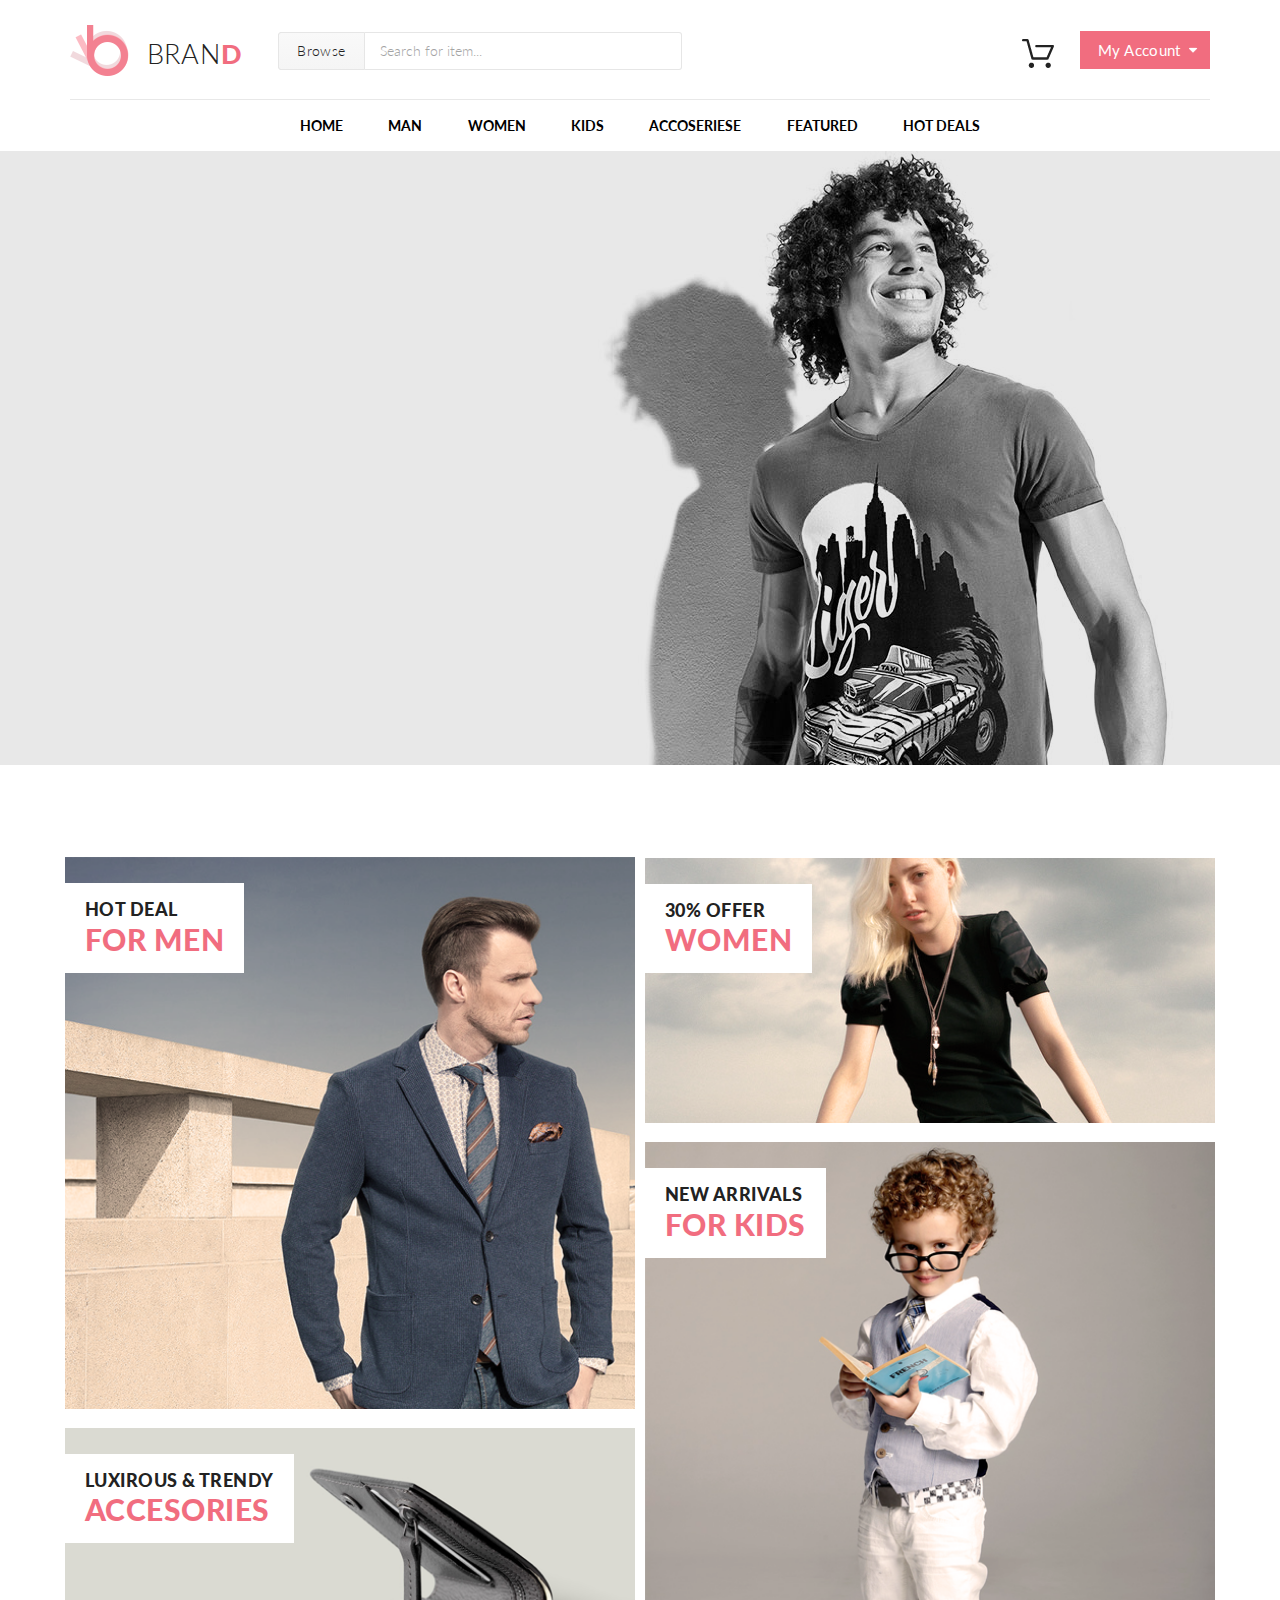
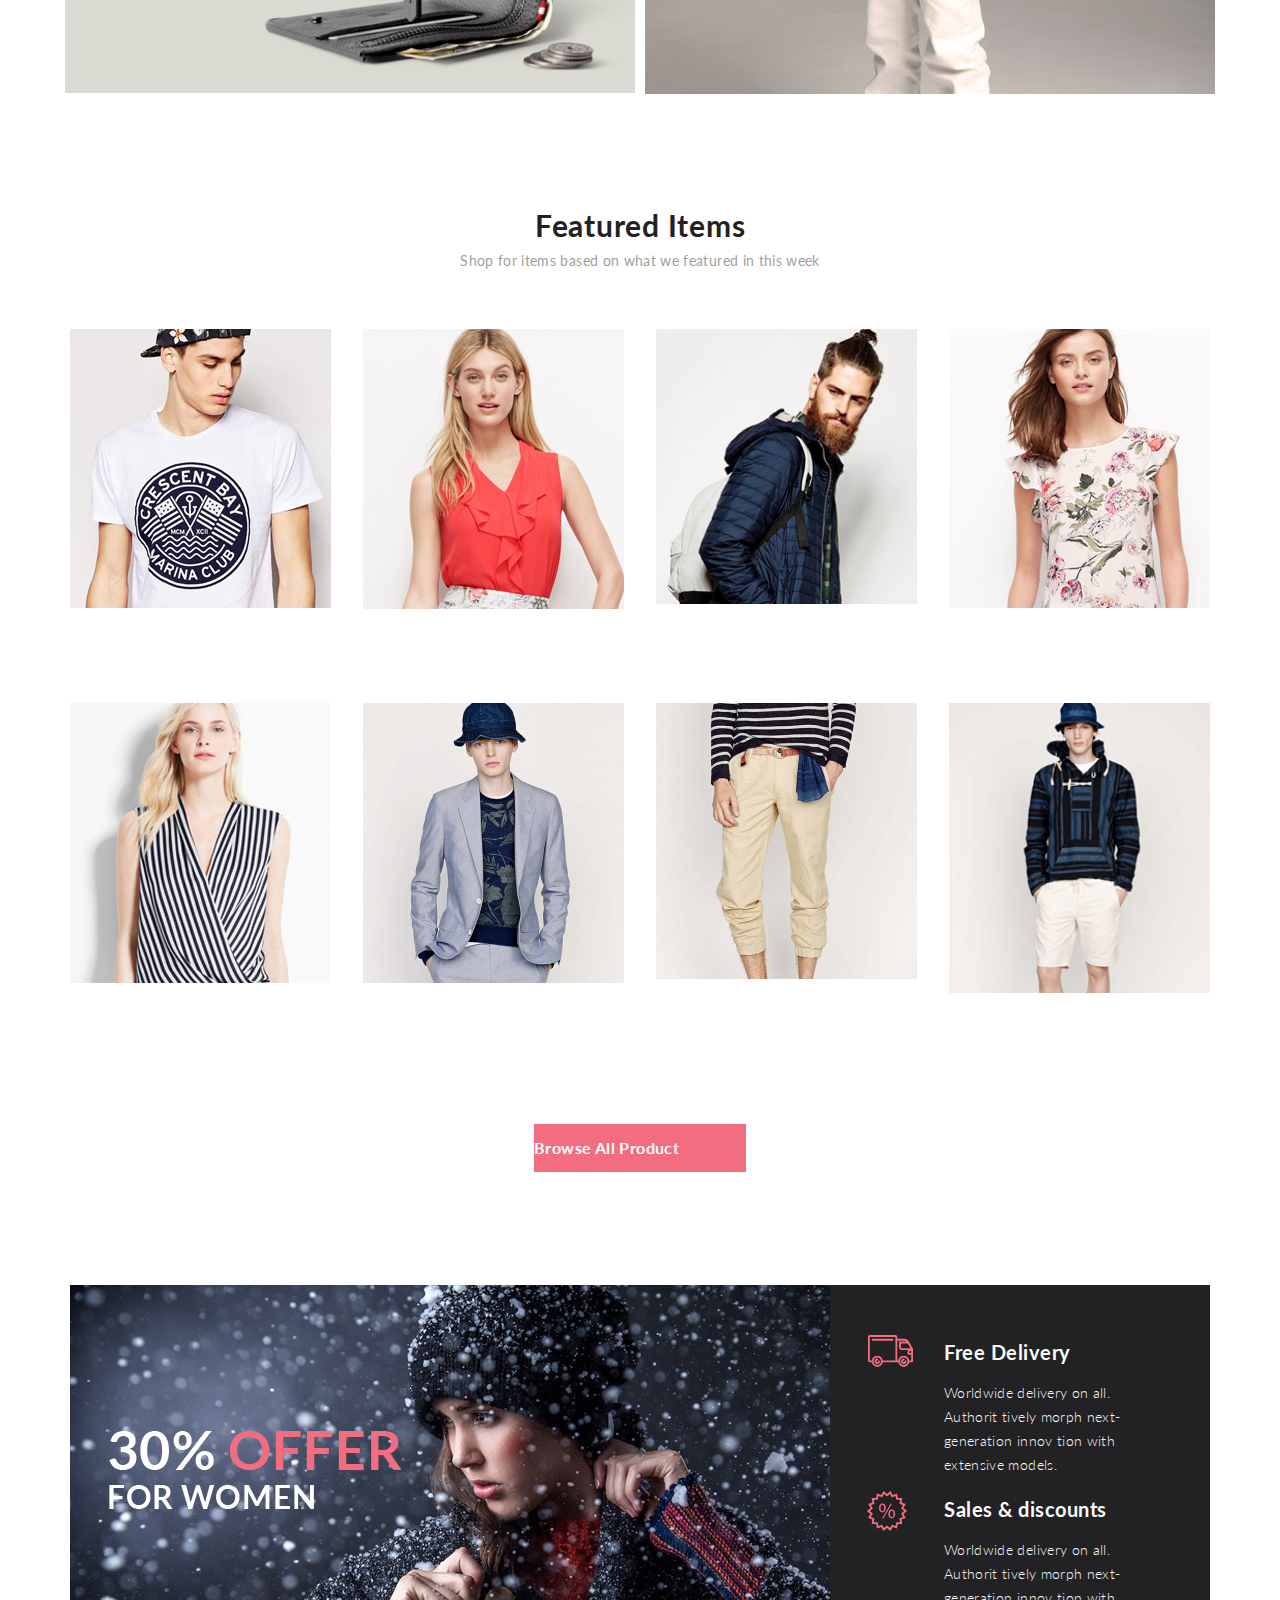
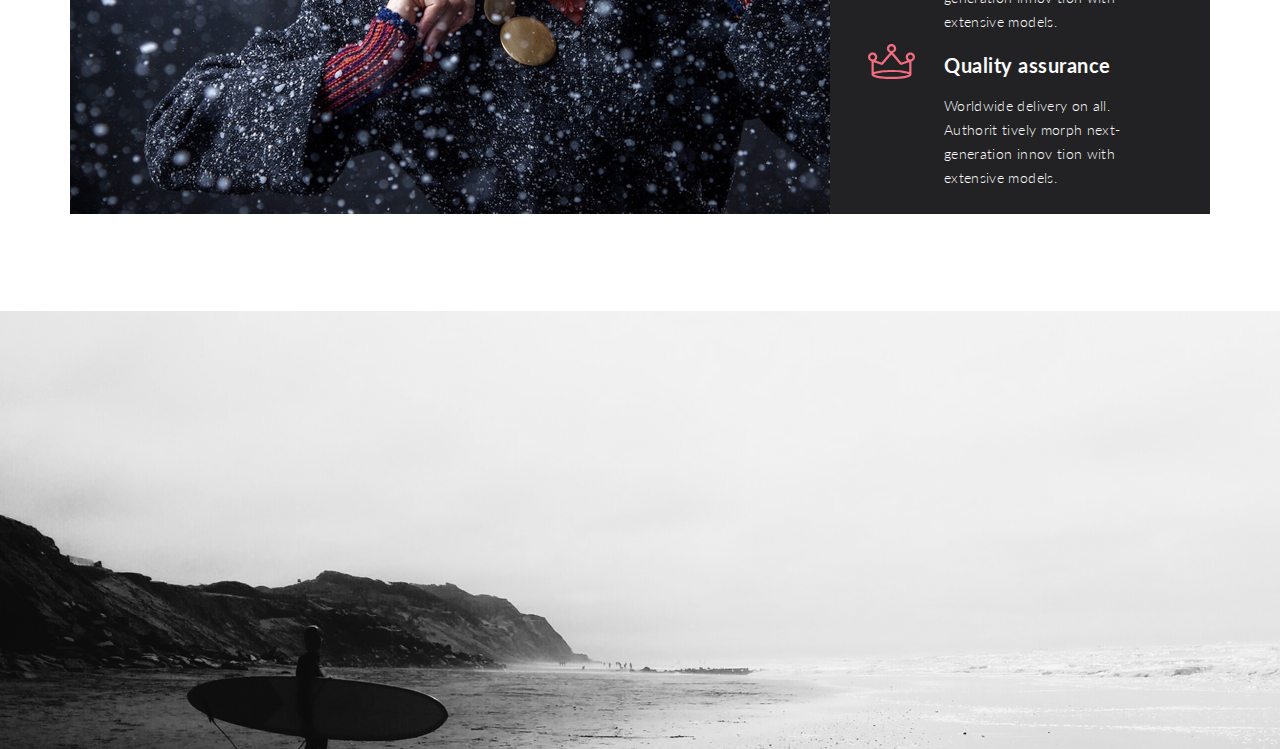
<file: index.html>
<!DOCTYPE html>
<html lang="en">
<head>
    <meta charset="UTF-8">
    <meta http-equiv="X-UA-Compatible" content="IE=edge">
    <meta name="viewport" content="width=device-width, initial-scale=1.0">
    <title>BRAND</title>
    <link rel="stylesheet" href="css/style.css">
    <link rel="stylesheet" href="css/library.css">
    <link rel="stylesheet" href="css/font.css">
    <!-- <link rel="stylesheet" href="https://fonts.googleapis.com/css2?family=Lato:wght@300&display=swap">
    <link rel="stylesheet" href="https://fonts.googleapis.com/css2?family=Montserrat:wght@300&display=swap"> -->

</head>
<body>
    
    <div class="Header x">
        <div class="container grid">
            <div class="topHeader flex">
                    <div class="flex left">
                        <div class="flex"><img src="/img/Group_2.png" alt=""></div>
                        
                        <div class="flex brand"><span id="bran">BRAN</span><span id="D">D</span></div>

                        <div class="browse flex">Browse</div>
                        <div class="input flex ">Search for item...</div>
                    </div>
                    <div class="flex right">
                        <div class="vector"><img src="/img/korzina.png" alt=""></div>
                        <div class="account flex">
                            <div class="flex text">My Account</div> 
                            <div class="flex down"><img src="/img/down.png" alt=""></div>
                    </div>
                    </div>
            </div>
            <div class="botHeader">
                <ul class="flex">
                    <li><a href="">HOME</a></li>
                    <li><a href="">MAN</a></li>
                    <li><a href="">WOMEN</a></li>
                    <li><a href="">KIDS</a></li>
                    <li><a href="">ACCOSERIESE</a></li>
                    <li><a href="">FEATURED</a></li>
                    <li><a href="">HOT DEALS</a></li>
                </ul>
            </div>
        </div>
    </div>
    <div class="Slider x">
        <div class="container ">
            <div><img src="/img/Layer_24.png" alt=""></div>
            
        </div>
    </div>
    <div class="Category x">
        <div class="container grid">
            <div class="men">
                <div class="badge">
                    <p>HOT DEAL</p>
                    <p>FOR MEN</p>
                </div>
                <img src="/img/category/men.png" alt=""></div>
            <div class="women">
                <div class="badge">
                    <p>30% OFFER</p>
                    <p>WOMEN</p>
                </div>
                <img src="/img/category/women.png" alt=""></div>
            <div class="accesories">
                <div class="badge">
                    <p>LUXIROUS & trendy</p>
                    <p>ACCESORIES</p>
                </div>
                <img src="/img/category/acces_back.png" alt=""></div>
            <div class="kids">
                <div class="badge">
                    <p>new arrivals</p>
                    <p>FOR kids</p>
                </div>
                <img src="/img/category/kids.png" alt=""></div>
        </div>
    </div>
    <div class="Product x">
        <div class="text">
            <p>Featured Items</p>
            <p>Shop for items based on what we featured in this week</p>
        </div>
        <div class="container grid">
            <div><img src="/img/product/Layer_2.png" alt=""></div>
            <div><img src="/img/product/Layer_3.png" alt=""></div>
            <div><img src="/img/product/Layer_4.png" alt=""></div>
            <div><img src="/img/product/Layer_5.png" alt=""></div>
            <div><img src="/img/product/Layer_6.png" alt=""></div>
            <div><img src="/img/product/Layer_7.png" alt=""></div>
            <div><img src="/img/product/Layer_8.png" alt=""></div>
            <div><img src="/img/product/Layer_9.png" alt=""></div>
        </div>
        <div class="btn">
            <p>Browse All Product</p>
        </div>
    </div>
    <div class="Feature x">
        <div class="container grid">

            <div class="img">
                
            </div>
            <div class="perc"><img src="/img/feature/30__offer__for_women_1319.png" alt=""></div>
            <div class="right">
                <div><img src="/img/feature/track.svg" alt=""></div>
                <div><img src="/img/feature/sales.svg" alt=""></div>
                <div><img src="/img/feature/crown.svg" alt=""></div>
                <div>
                    <h2>Free Delivery</h2>
                    <p>Worldwide delivery on all. Authorit tively morph next-generation innov tion with extensive models.</p>
                </div>
                <div>
                    <h2>Sales & discounts</h2>
                    <p>Worldwide delivery on all. Authorit tively morph next-generation innov tion with extensive models.</p>
                </div>
                <div>
                    <h2>Quality assurance</h2>
                    <p>Worldwide delivery on all. Authorit tively morph next-generation innov tion with extensive models.</p>
                </div>
            </div>
        </div>
    </div>
    <div class="Subscribe x"></div>
    <div class="Footer x"></div>

</body>
</html>
</file>
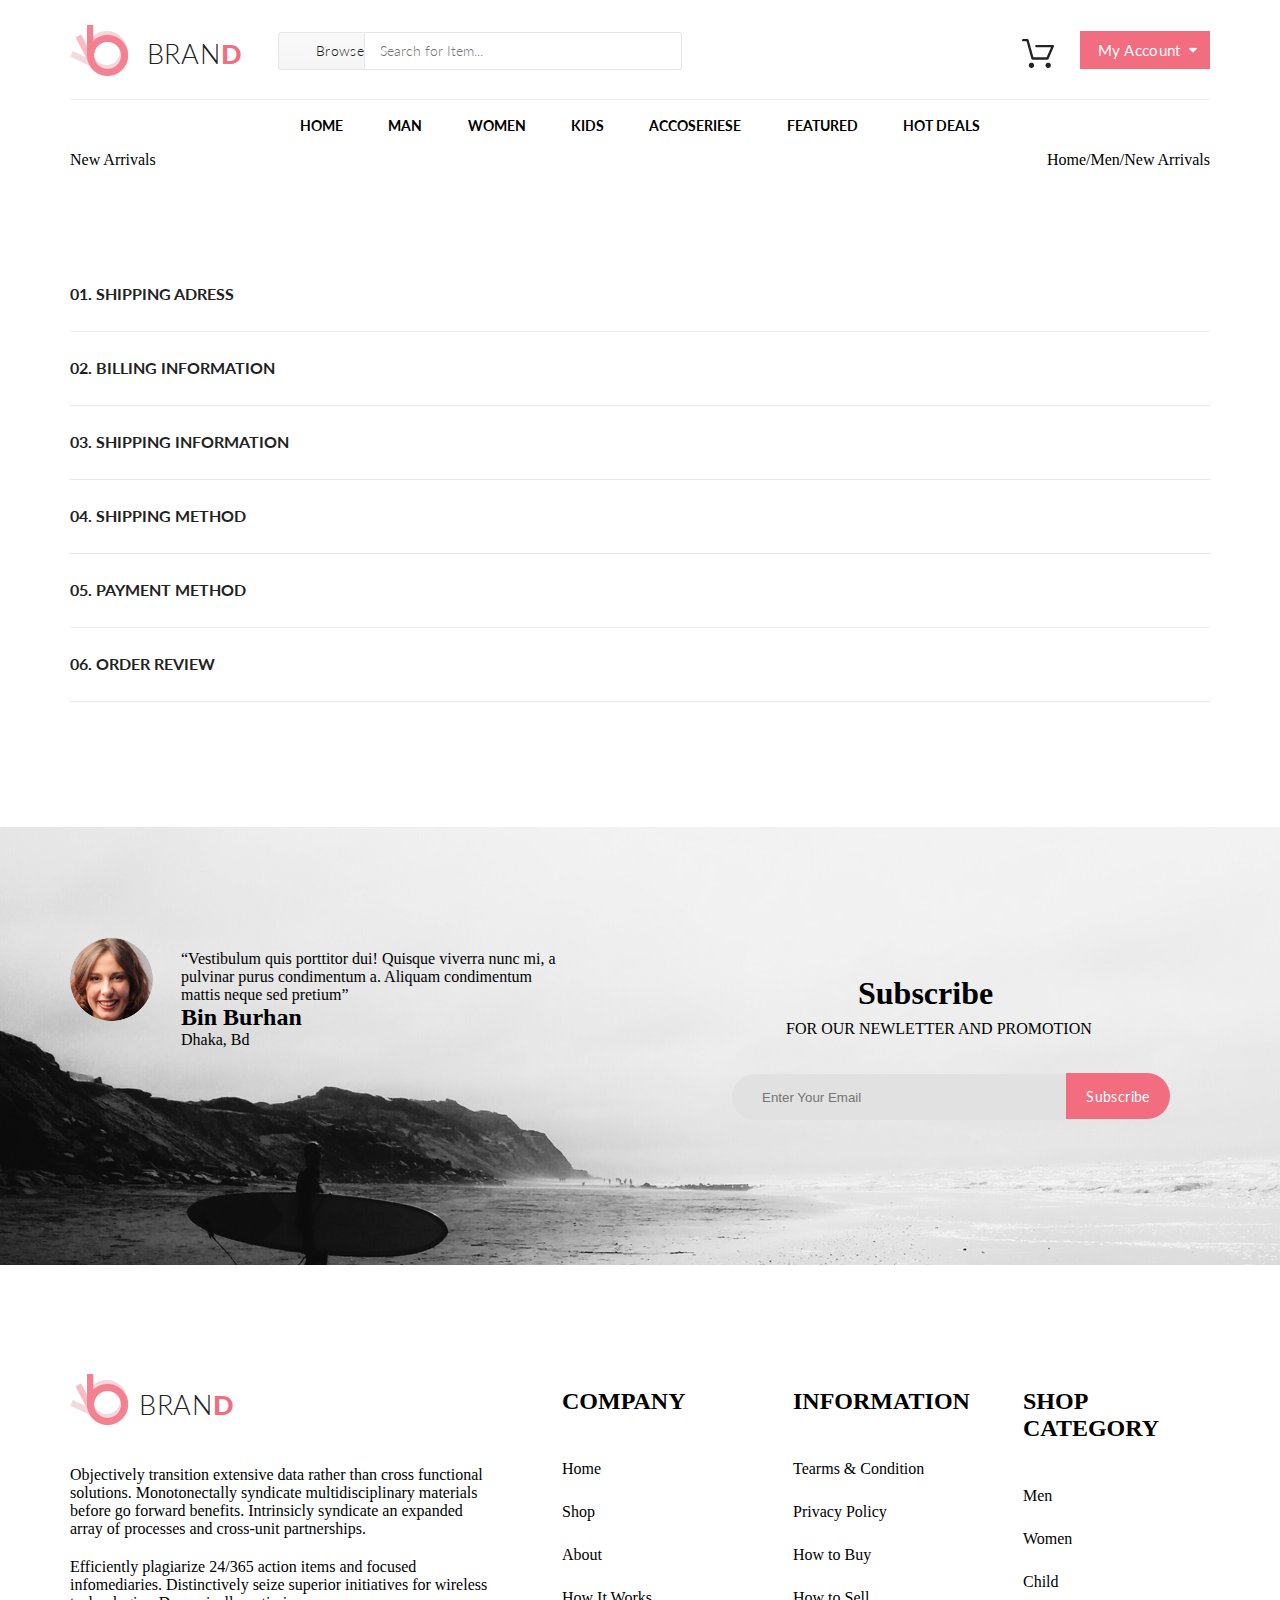
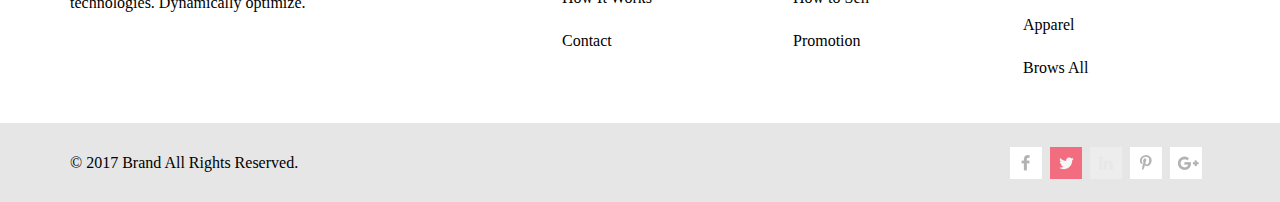
<file: checkout.html>
<!DOCTYPE html>
<html lang="en">
<head>
    <meta charset="UTF-8">
    <meta http-equiv="X-UA-Compatible" content="IE=edge">
    <meta name="viewport" content="width=device-width, initial-scale=1.0">
    <title>checkout</title>
    <link rel="stylesheet" href="css/style.css">
    <link rel="stylesheet" href="css/library.css">
    <link rel="stylesheet" href="css/font.css">
    <!-- <link rel="stylesheet" href="https://fonts.googleapis.com/css2?family=Lato:wght@300&display=swap">
    <link rel="stylesheet" href="https://fonts.googleapis.com/css2?family=Montserrat:wght@300&display=swap"> -->
</head>
<body>
    <div class="Header x">
        <div class="container grid">
            <div class="topHeader flex">
                    <div class="flex left">
                        <div class=""><img src="/img/Group_2.png" alt=""></div>
                        
                        <div class="flex brand"><span id="bran">BRAN</span><span id="D">D</span></div>

                        <input type="submit" value="Browse" class="browse flex">
                        <input type="text" placeholder="Search for Item..." class="input flex "> 
                    </div>
                    <div class="flex right">
                        <div class="vector"><img src="/img/korzina.png" alt=""></div>
                        <div class="account flex">
                            <div class="flex text">My Account</div> 
                            <div class="flex down"><img src="/img/down.png" alt=""></div>
                    </div>
                    </div>
            </div>
            <div class="botHeader">
                <ul class="flex">
                    <li><a href="">HOME</a></li>
                    <li><a href="">MAN</a></li>
                    <li><a href="">WOMEN</a></li>
                    <li><a href="">KIDS</a></li>
                    <li><a href="">ACCOSERIESE</a></li>
                    <li><a href="">FEATURED</a></li>
                    <li><a href="">HOT DEALS</a></li>
                </ul>
            </div>
        </div>
    </div>

    <div class="breadcrumb x">
        <div class="container flex">
            <div>
                <p>New Arrivals</p>
            </div>
            <div>
                <p>Home/Men/<span>New Arrivals</span> </p>
            </div>
        </div>
    </div>



    <div class="checkoutList x">
        <div class="container flex">
            <div>01. Shipping Adress</div>
            <div>02.  BILLING INFORMATION</div>
            <div>03.  SHIPPING INFORMATION</div>
            <div>04.  SHIPPING METHOD</div>
            <div>05.  PAYMENT METHOD</div>
            <div>06.  ORDER REVIEW</div>
        </div>
    </div>




















    <div class="Subscribe x" style="margin-top: 125px;">
        <div class="container grid">
            <div></div>
            <div class="left flex">
                <img src="/img/subs/ellipse_3_2206.png" alt="">
                <div>
                    <p class="">
                        “Vestibulum quis porttitor dui! Quisque viverra nunc mi,
                        a pulvinar purus condimentum a. Aliquam condimentum mattis neque sed pretium”</p>
                    <h2>Bin Burhan</h2>
                    <p class="">Dhaka, Bd</p>
                </div>
    
            </div>
            <div class="right">
    
                <h1>Subscribe</h1>
                <p>FOR OUR NEWLETTER AND PROMOTION</p>
                <form action="">
                    <input type="email" placeholder="Enter Your Email">
                    <input type="submit" value="Subscribe">
                </form>

    
            </div>
        </div>
    </div>

    <div class="Footer x">
        <div class="container flex">
            <div>
                <div class="flex">
                    <div class=""><img src="/img/Group_2.png" alt=""></div>
                        
                    <div class="brand"><span id="bran">BRAN</span><span id="D">D</span></div>
                </div>
                <div>
                    <p>
                        Objectively transition extensive data rather than cross functional solutions. Monotonectally syndicate multidisciplinary materials before go forward benefits. Intrinsicly syndicate an expanded array of processes and cross-unit partnerships.    
                    </p>
                    <p>
                        Efficiently plagiarize 24/365 action items and                  focused infomediaries.
                        Distinctively seize superior initiatives for                    wireless technologies. Dynamically optimize.
                    </p>
                </div>
            </div>
            <div class="footerText">
                <a href=""><h2>COMPANY</h2></a>
                <a href=""><p>Home</p></a>
                <a href=""><p>Shop</p></a>
                <a href=""><p>About</p></a>
                <a href=""><p>How It Works</p></a>
                <a href=""><p>Contact</p></a>
            </div>
            <div class="footerText">
                <a href=""><h2>INFORMATION</h2></a>
                <a href=""><p>Tearms & Condition</p></a>
                <a href=""><p>Privacy Policy</p></a>
                <a href=""><p>How to Buy</p></a>
                <a href=""><p>How to Sell</p></a>
                <a href=""><p>Promotion</p></a>
            </div>
            <div class="footerText">
                <a href=""><h2>SHOP CATEGORY</h2></a>
                <a href=""><p>Men</p></a>
                <a href=""><p>Women</p></a>
                <a href=""><p>Child</p></a>
                <a href=""><p>Apparel</p></a>
                <a href=""><p>Brows All</p></a>
            </div>
        </div>
    </div>
    <div class="FooterSecond">
        <div class="container flex">
            <p>© 2017 Brand All Rights Reserved.</p>
            <div class="flex social">
                <a href=""><img src="img/footer/fbook.png" alt=""></a>
                <a href=""><img src="img/footer/twitter.png" alt=""></a>
                <a href=""><img src="img/footer/link.png" alt=""></a>
                <a href=""><img src="img/footer/pint.png" alt=""></a>
                <a href=""><img src="img/footer/gplus.png" alt=""></a>
            </div>
        </div>
    </div>
</body>
</html>
</file>
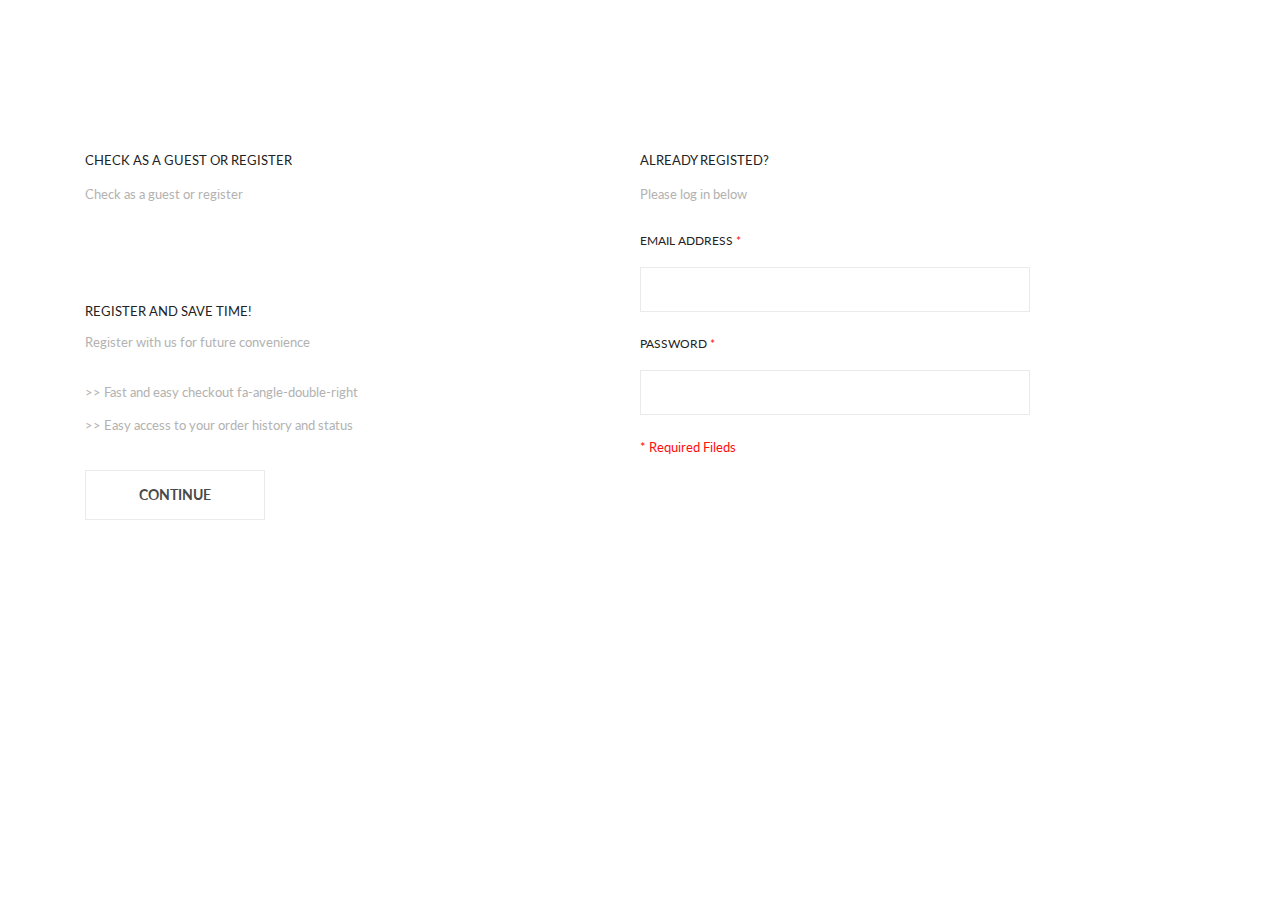
<file: checkoutForm.html>
<!DOCTYPE html>
<html lang="en">
<head>
    <meta charset="UTF-8">
    <meta http-equiv="X-UA-Compatible" content="IE=edge">
    <meta name="viewport" content="width=device-width, initial-scale=1.0">
    <title>CheckForm</title>
    <link rel="stylesheet" href="css/style.css">
    <link rel="stylesheet" href="css/library.css">
    <link rel="stylesheet" href="css/font.css">
</head>
<body>
    <div class="shippingAdress">
        <div class="container flex">
            <div class="left">
                <p>Check as a guest or register</p>
                <p>Check as a guest or register</p>
                <p>register and save time!</p>
                <p>Register with us for future convenience</p>
                <p>>> Fast and easy checkout
                fa-angle-double-right</p>
                <p>>> Easy access to your order history and status</p>
                <div class="btn"><p>continue</p></div>
            </div>

            <div class="right">
                <p>Already registed?</p>
                <p>Please log in below</p>
                <p>EMAIL ADDRESS <span style="color: #ff0d0d">*</span></p>
                <input type="text">
                <p>PASSWORD <span style="color: #ff0d0d">*</span></p>
                <input type="text">
                <p>* Required Fileds</p>
                <div class="flex">
                    <div></div>
                    <div></div>
                </div>
            </div>
        </div>
    </div>
</body>
</html>
</file>
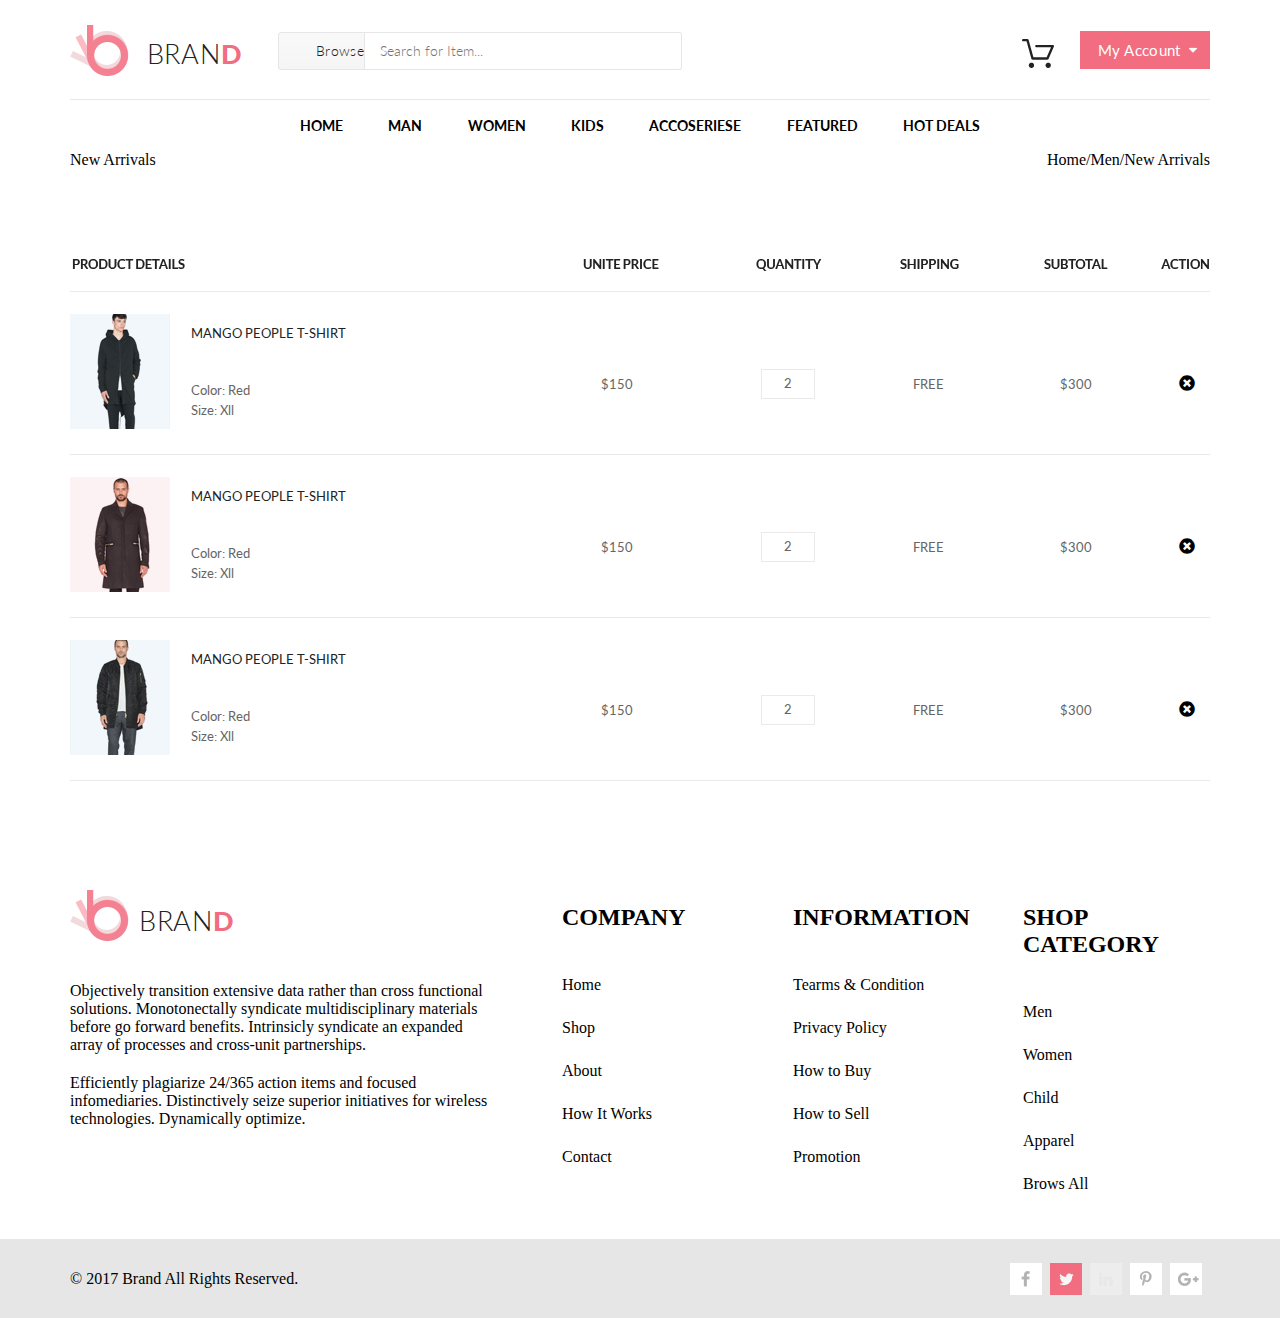
<file: shoppingCart.html>
<!DOCTYPE html>
<html lang="en">
<head>
    <meta charset="UTF-8">
    <meta http-equiv="X-UA-Compatible" content="IE=edge">
    <meta name="viewport" content="width=device-width, initial-scale=1.0">
    <title>shoppingCart</title>
    <title>BRAND</title>
    <link rel="stylesheet" href="css/style.css">
    <link rel="stylesheet" href="css/library.css">
    <link rel="stylesheet" href="css/font.css">
    <link rel="stylesheet" href="https://cdnjs.cloudflare.com/ajax/libs/font-awesome/5.15.1/css/all.min.css">
</head>
<body>
    <div class="Header x">
        <div class="container grid">
            <div class="topHeader flex">
                    <div class="flex left">
                        <div class=""><img src="/img/Group_2.png" alt=""></div>
                        
                        <div class="flex brand"><span id="bran">BRAN</span><span id="D">D</span></div>

                        <input type="submit" value="Browse" class="browse flex">
                        <input type="text" placeholder="Search for Item..." class="input flex "> 
                    </div>
                    <div class="flex right">
                        <div class="vector"><img src="/img/korzina.png" alt=""></div>
                        <div class="account flex">
                            <div class="flex text">My Account</div> 
                            <div class="flex down"><img src="/img/down.png" alt=""></div>
                    </div>
                    </div>
            </div>
            <div class="botHeader">
                <ul class="flex">
                    <li><a href="">HOME</a></li>
                    <li><a href="">MAN</a></li>
                    <li><a href="">WOMEN</a></li>
                    <li><a href="">KIDS</a></li>
                    <li><a href="">ACCOSERIESE</a></li>
                    <li><a href="">FEATURED</a></li>
                    <li><a href="">HOT DEALS</a></li>
                </ul>
            </div>
        </div>
    </div>

    <div class="breadcrumb x">
        <div class="container flex">
            <div>
                <p>New Arrivals</p>
            </div>
            <div>
                <p>Home/Men/<span>New Arrivals</span> </p>
            </div>
        </div>
    </div>

    <div class="title container">
    </div>


    <div class="shoppingCart">
        <div class="container">
            <div class="productCart flex">
                <div><img src="/img/shoppingcart/1.png" alt=""></div>
                <div>
                    <h2>Mango People T-shirt</h2>
                    <p class="firstP">Color: Red</p>
                    <p>Size: Xll</p>
                </div>
                <div class="center"><p>$150</p></div>
                <div class="center"><p>2</p></div>
                <div class="center"><p>FREE</p></div>
                <div class="center"><p>$300</p></div>
                <div class="center"><i class="fa fa-times-circle"> </i></div>
            </div>
            <div class="productCart flex">
                <div><img src="/img/shoppingcart/2.png" alt=""></div>
                <div>
                    <h2>Mango People T-shirt</h2>
                    <p class="firstP">Color: Red</p>
                    <p>Size: Xll</p>
                </div>
                <div class="center"><p>$150</p></div>
                <div class="center"><p>2</p></div>
                <div class="center"><p>FREE</p></div>
                <div class="center"><p>$300</p></div>
                <div class="center"><i class="fa fa-times-circle"> </i></div>
            </div>
            <div class="productCart flex">
                <div><img src="/img/shoppingcart/3.png" alt=""></div>
                <div>
                    <h2>Mango People T-shirt</h2>
                    <p class="firstP">Color: Red</p>
                    <p>Size: Xll</p>
                </div>
                <div class="center"><p>$150</p> </div>
                <div class="center"><p>2</p></div>
                <div class="center"><p>FREE</p></div>
                <div class="center"><p>$300</p></div>
                <div class="center"><i class="fa fa-times-circle"> </i></div>
            </div>
        </div>
    </div>

















    <div class="Footer x">
        <div class="container flex">
            <div>
                <div class="flex">
                    <div class=""><img src="/img/Group_2.png" alt=""></div>
                        
                    <div class="brand"><span id="bran">BRAN</span><span id="D">D</span></div>
                </div>
                <div>
                    <p>
                        Objectively transition extensive data rather than cross functional solutions. Monotonectally syndicate multidisciplinary materials before go forward benefits. Intrinsicly syndicate an expanded array of processes and cross-unit partnerships.    
                    </p>
                    <p>
                        Efficiently plagiarize 24/365 action items and                  focused infomediaries.
                        Distinctively seize superior initiatives for                    wireless technologies. Dynamically optimize.
                    </p>
                </div>
            </div>
            <div class="footerText">
                <a href=""><h2>COMPANY</h2></a>
                <a href=""><p>Home</p></a>
                <a href=""><p>Shop</p></a>
                <a href=""><p>About</p></a>
                <a href=""><p>How It Works</p></a>
                <a href=""><p>Contact</p></a>
            </div>
            <div class="footerText">
                <a href=""><h2>INFORMATION</h2></a>
                <a href=""><p>Tearms & Condition</p></a>
                <a href=""><p>Privacy Policy</p></a>
                <a href=""><p>How to Buy</p></a>
                <a href=""><p>How to Sell</p></a>
                <a href=""><p>Promotion</p></a>
            </div>
            <div class="footerText">
                <a href=""><h2>SHOP CATEGORY</h2></a>
                <a href=""><p>Men</p></a>
                <a href=""><p>Women</p></a>
                <a href=""><p>Child</p></a>
                <a href=""><p>Apparel</p></a>
                <a href=""><p>Brows All</p></a>
            </div>
        </div>
    </div>
    <div class="FooterSecond">
        <div class="container flex">
            <p>© 2017 Brand All Rights Reserved.</p>
            <div class="flex social">
                <a href=""><img src="img/footer/fbook.png" alt=""></a>
                <a href=""><img src="img/footer/twitter.png" alt=""></a>
                <a href=""><img src="img/footer/link.png" alt=""></a>
                <a href=""><img src="img/footer/pint.png" alt=""></a>
                <a href=""><img src="img/footer/gplus.png" alt=""></a>
            </div>
        </div>
    </div>
    
</body>
</html>
</file>
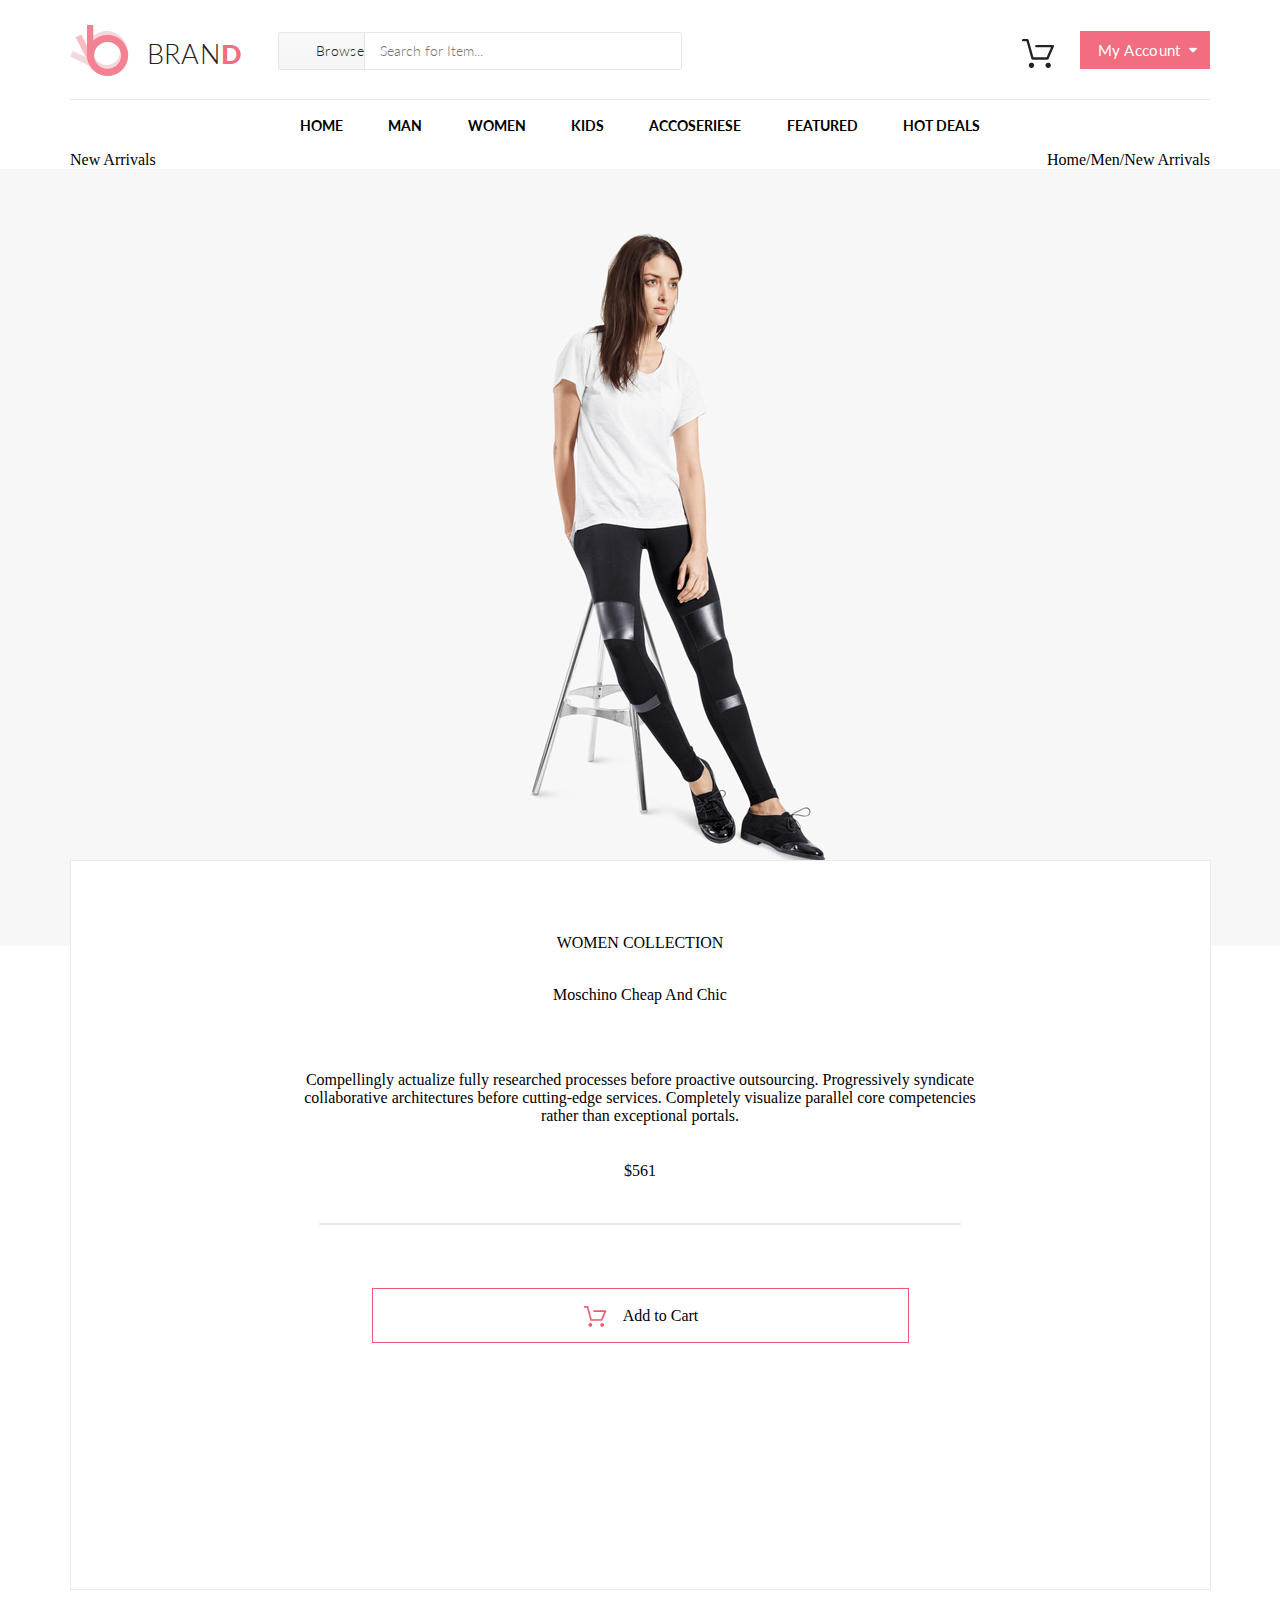
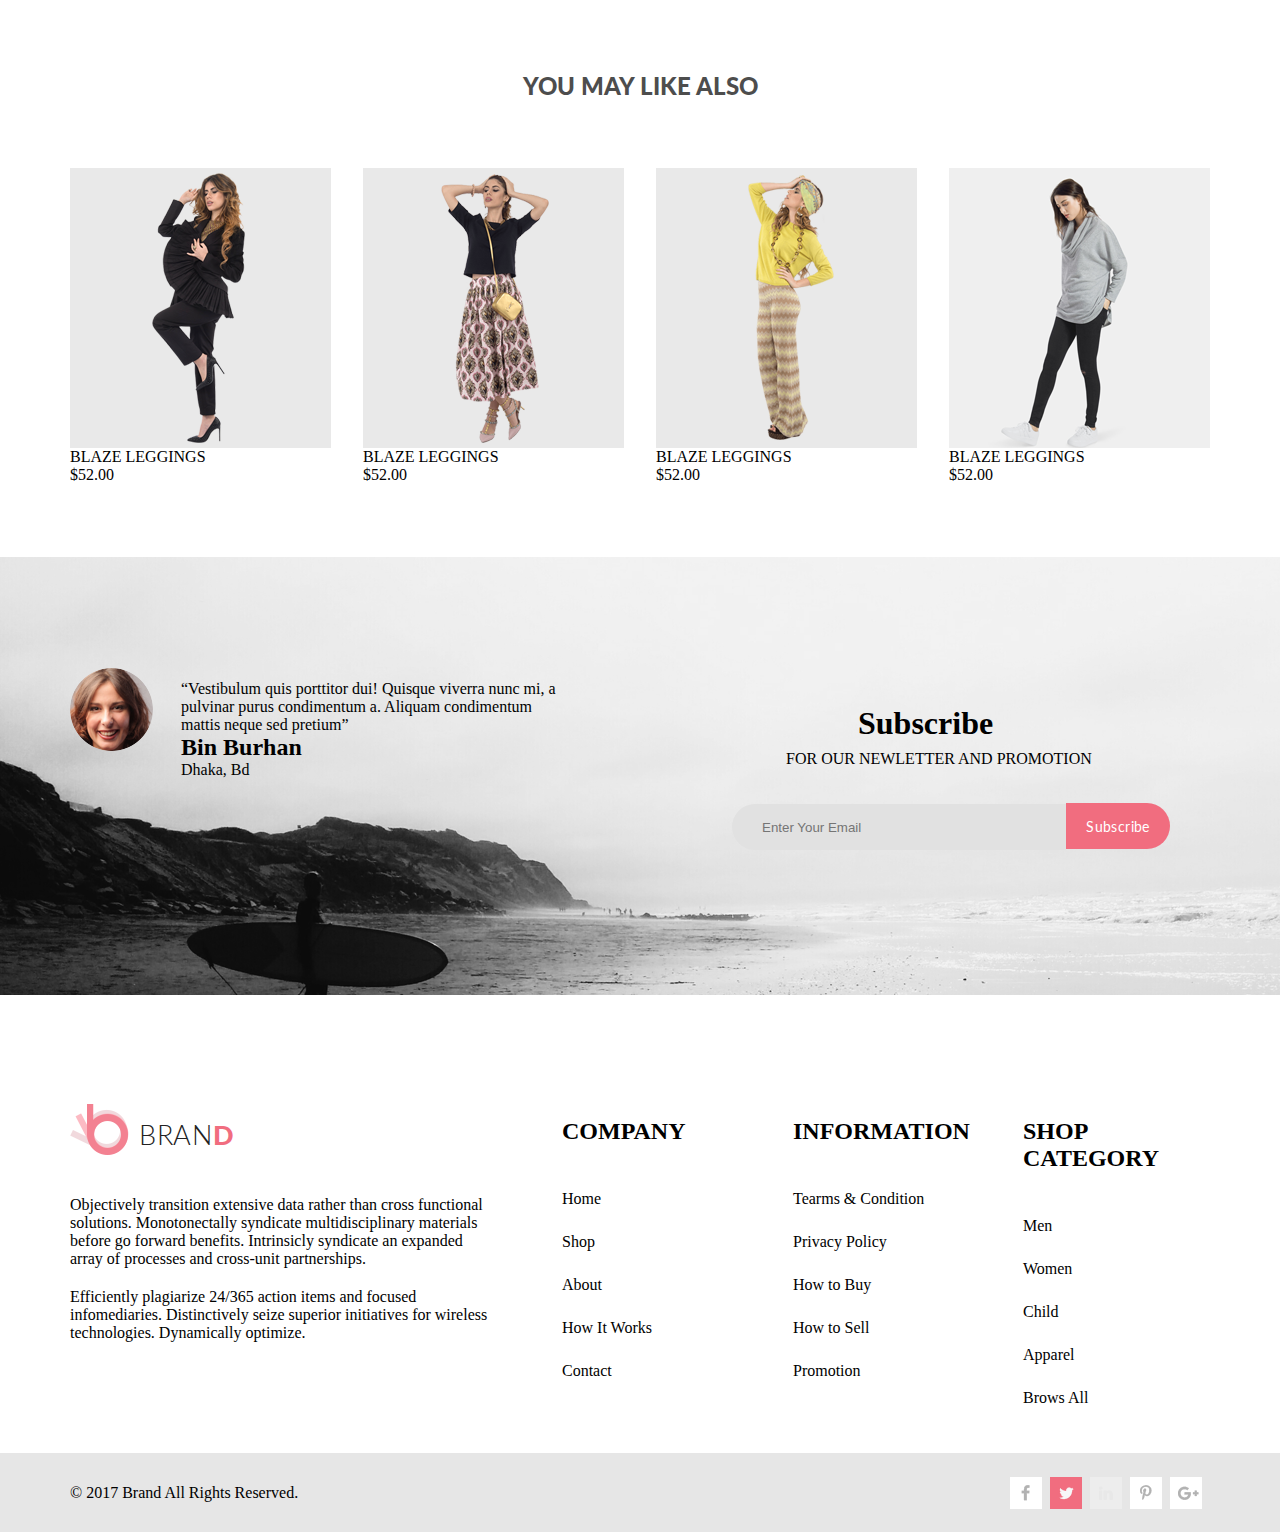
<file: SinglePage.html>
<!DOCTYPE html>
<html lang="en">
<head>
    <meta charset="UTF-8">
    <meta http-equiv="X-UA-Compatible" content="IE=edge">
    <meta name="viewport" content="width=device-width, initial-scale=1.0">
    <title>SinglePage</title>
    <link rel="stylesheet" href="css/style.css">
    <link rel="stylesheet" href="css/library.css">
    <link rel="stylesheet" href="css/font.css">
</head>
<body>
        
    <div class="Header x">
        <div class="container grid">
            <div class="topHeader flex">
                    <div class="flex left">
                        <div class=""><img src="/img/Group_2.png" alt=""></div>
                        
                        <div class="flex brand"><span id="bran">BRAN</span><span id="D">D</span></div>

                        <input type="submit" value="Browse" class="browse flex">
                        <input type="text" placeholder="Search for Item..." class="input flex "> 
                    </div>
                    <div class="flex right">
                        <div class="vector"><img src="/img/korzina.png" alt=""></div>
                        <div class="account flex">
                            <div class="flex text">My Account</div> 
                            <div class="flex down"><img src="/img/down.png" alt=""></div>
                    </div>
                    </div>
            </div>
            <div class="botHeader">
                <ul class="flex">
                    <li><a href="">HOME</a></li>
                    <li><a href="">MAN</a></li>
                    <li><a href="">WOMEN</a></li>
                    <li><a href="">KIDS</a></li>
                    <li><a href="">ACCOSERIESE</a></li>
                    <li><a href="">FEATURED</a></li>
                    <li><a href="">HOT DEALS</a></li>
                </ul>
            </div>
        </div>
    </div>

    <div class="breadcrumb x">
        <div class="container flex">
            <div>
                <p>New Arrivals</p>
            </div>
            <div>
                <p>Home/Men/<span>New Arrivals</span> </p>
            </div>
        </div>
    </div>



    <div class="imageSlider">
    </div>

    <div class="productDescription">
        <div>
            <p>WOMEN COLLECTION</p>
            <p>Moschino Cheap And Chic</p>
            <p>Compellingly actualize fully researched processes before proactive outsourcing. Progressively syndicate <br> collaborative architectures before cutting-edge services. Completely visualize parallel core competencies <br> rather than exceptional portals.</p>
            <p></p>
            <p>$561</p>
            <div></div>
            <div></div>
            <div>
                <div class="flex">
                    <img class="img" src="/img/singlePage/shoppingSart.svg" alt="">
                    <p>Add to Cart</p>
                </div>
            </div>
        </div>
    </div>

    <div class="youMayLikeAlso">
        <h1>you may like also</h1>
        <div class="container flex">
            <div class="itemCards">
                <img src="img/singlePage/itemCards/cardfst.png" alt="">
                <p class="nameItem">BLAZE LEGGINGS</p>
                <p class="priceItem">$52.00</p>
            </div>
            <div class="itemCards">
                <img src="img/singlePage/itemCards/cardsec.png" alt="">
                <p class="nameItem">BLAZE LEGGINGS</p>
                <p class="priceItem">$52.00</p>
            </div>
            <div class="itemCards">
                <img src="img/singlePage/itemCards/cardthi.png" alt="">
                <p class="nameItem">BLAZE LEGGINGS</p>
                <p class="priceItem">$52.00</p>
            </div>
            <div class="itemCards">
                <img src="img/singlePage/itemCards/cardfourth.png" alt="">
                <p class="nameItem">BLAZE LEGGINGS</p>
                <p class="priceItem">$52.00</p>
            </div>
        </div>
    </div>











    <div class="Subscribe x" style="margin-top: 0px;">
        <div class="container grid">
            <div></div>
            <div class="left flex">
                <img src="/img/subs/ellipse_3_2206.png" alt="">
                <div>
                    <p class="">
                        “Vestibulum quis porttitor dui! Quisque viverra nunc mi,
                        a pulvinar purus condimentum a. Aliquam condimentum mattis neque sed pretium”</p>
                    <h2>Bin Burhan</h2>
                    <p class="">Dhaka, Bd</p>
                </div>
    
            </div>
            <div class="right">
    
                <h1>Subscribe</h1>
                <p>FOR OUR NEWLETTER AND PROMOTION</p>
                <form action="">
                    <input type="email" placeholder="Enter Your Email">
                    <input type="submit" value="Subscribe">
                </form>

    
            </div>
        </div>
    </div>

    <div class="Footer x">
        <div class="container flex">
            <div>
                <div class="flex">
                    <div class=""><img src="/img/Group_2.png" alt=""></div>

                    <div class="brand"><span id="bran">BRAN</span><span id="D">D</span></div>
                </div>
                <div>
                    <p>
                        Objectively transition extensive data rather than cross functional solutions. Monotonectally
                        syndicate multidisciplinary materials before go forward benefits. Intrinsicly syndicate an expanded
                        array of processes and cross-unit partnerships.
                    </p>
                    <p>
                        Efficiently plagiarize 24/365 action items and focused infomediaries.
                        Distinctively seize superior initiatives for wireless technologies. Dynamically optimize.
                    </p>
                </div>
            </div>
            <div class="footerText">
                <a href="">
                    <h2>COMPANY</h2>
                </a>
                <a href="">
                    <p>Home</p>
                </a>
                <a href="">
                    <p>Shop</p>
                </a>
                <a href="">
                    <p>About</p>
                </a>
                <a href="">
                    <p>How It Works</p>
                </a>
                <a href="">
                    <p>Contact</p>
                </a>
            </div>
            <div class="footerText">
                <a href="">
                    <h2>INFORMATION</h2>
                </a>
                <a href="">
                    <p>Tearms & Condition</p>
                </a>
                <a href="">
                    <p>Privacy Policy</p>
                </a>
                <a href="">
                    <p>How to Buy</p>
                </a>
                <a href="">
                    <p>How to Sell</p>
                </a>
                <a href="">
                    <p>Promotion</p>
                </a>
            </div>
            <div class="footerText">
                <a href="">
                    <h2>SHOP CATEGORY</h2>
                </a>
                <a href="">
                    <p>Men</p>
                </a>
                <a href="">
                    <p>Women</p>
                </a>
                <a href="">
                    <p>Child</p>
                </a>
                <a href="">
                    <p>Apparel</p>
                </a>
                <a href="">
                    <p>Brows All</p>
                </a>
            </div>
        </div>
    </div>
    <div class="FooterSecond">
        <div class="container flex">
            <p>© 2017 Brand All Rights Reserved.</p>
            <div class="flex social">
                <a href=""><img src="img/footer/fbook.png" alt=""></a>
                <a href=""><img src="img/footer/twitter.png" alt=""></a>
                <a href=""><img src="img/footer/link.png" alt=""></a>
                <a href=""><img src="img/footer/pint.png" alt=""></a>
                <a href=""><img src="img/footer/gplus.png" alt=""></a>
            </div>
        </div>
    </div>

</body>
</html>
</file>
<file: css/style.css>
* {
    box-sizing: border-box;
    padding: 0px;
    margin: 0px;
}

.x {
    /* max-width: 1600px; */
}

.container {
    max-width: 1140px;
    margin: 0 auto;
    padding: 0 0px;
}

.flex {
    display: flex;
    justify-content: center;
    align-items: center;
    height: 100%;
    padding: 0;
    margin: 0;
}

.grid {
    display: grid;
    justify-content: center;
    align-items: center;
    height: 100%;
    grid-gap: 0px;
}

ul {
    list-style-type: none;
}

a {
    text-decoration: none;
    color: black;
}

img {
    width: 100%;
    display: block;
}

.Header {
    height: 151px;
}

.Header .container {
    grid-template-rows: 100px 1fr;
    grid-template-columns: 1fr;
}

.Header .container div {
    height: 100%;
}

.Header .topHeader {
    justify-content: space-between;
}

.botHeader ul {
    justify-content: space-between;
    max-width: 680px;
    margin: 0 auto;
}

/* topHeader */

.topHeader {
    border-bottom: 1px solid #e8e8e8;
    /* max-width: 680px; */
}

.topHeader div {
    height: 100%;
}

.topHeader .flex div {
    align-self: center;
}

.topHeader .left div:nth-child(1) {
    width: 59px;
    height: 51px;
    margin-right: 19px;
    margin-top: 25px;
    margin-bottom: 24px;
}

.topHeader .right .account {
    /* Style for "My Account" */
    width: 82px;
    height: 14px;
    color: #ffffff;
    font-family: Lato;
    font-size: 15px;
    font-weight: 400;
    font-style: normal;
    letter-spacing: normal;
    line-height: 32px;
    text-align: right;
    /* Text style for "M, y Accou" */
    font-style: normal;
    letter-spacing: 0.38px;
    line-height: normal;
    width: 130px;
    height: 38px;
    background-color: #f16d7f;
    margin-top: 31px;
    margin-bottom: 31px;
    justify-content: space-between;
}

/* .topHeader .right .account .{
    
} */

.topHeader .right .account .text {
    margin-left: 18px;
}

.topHeader .right .account .down {
    margin-left: 8px;
    margin-right: 12px;
}

.topHeader .right .vector {
    width: 41px;
    height: 37px;
    margin-right: 17px;
    margin-top: 31px;
    margin-bottom: 31px;
}

.x .topHeader .input {
    width: 317px;
    height: 38px;
    border-radius: 0 3px 3px 0;
    border: 1px solid #e6e6e6;
    background-color: #ffffff;
    margin-top: 32px;
    margin-bottom: 30px;
    box-sizing: border-box;
    border-left: unset;
    padding-left: 16px;
    /* padding-right: 196px; */
    justify-content: left;
    color: #a4a4a4;
    font-family: Lato;
    font-size: 14px;
    font-weight: 300;
    font-style: normal;
    letter-spacing: normal;
    line-height: 32px;
    text-align: left;
    outline: none;
    padding-left: 15px;
    
}

/* Slider */

.Slider {
    background-image: url(/img/slider-back.png);
    height: 614px;
}

.Slider .container {
    /* background-image: url(/img/Layer_24.png); */
    overflow: hidden;
    height: 100%;
}

.Slider .container img {
    display: block;
    /* vertical-align: top; */
    height: 665px;
    width: 1365px;
    margin-top: -51px;
}

/* Category */

.Category .grid {
    grid-template-columns: repeat(2, 570px);
    /* grid-template-columns: repeat(2, 1fr); */
    grid-template-rows: repeat(3, 275px);
    grid-gap: 10px;
    margin-top: 88px;
}

.Category .grid div:nth-child(1) {
    grid-area: 1 / 1 / span 2 / span 1;
}

.Category .grid div:nth-child(2) {
    grid-area: 1 / 2 / span 1 / span 1;
}

.Category .grid div:nth-child(3) {
    grid-area: 3 / 1 / span 1 / span 1;
}

.Category .grid div:nth-child(4) {
    grid-area: 2 / 2 / span 2 / span 1;
}

.Product .text p:nth-child(1) {
    margin-top: 100px;
    color: #222222;
    font-family: Lato;
    font-size: 30px;
    font-weight: 700;
    font-style: normal;
    letter-spacing: normal;
    line-height: 54px;
    text-align: center;
    letter-spacing: 0.75px;
}

.Product .text p:nth-child(2) {
    color: #9f9f9f;
    font-family: Lato;
    font-size: 14px;
    font-weight: 400;
    font-style: normal;
    letter-spacing: normal;
    line-height: 54px;
    text-align: center;
    font-style: normal;
    letter-spacing: 0.35px;
    line-height: normal;
}

.Product .grid {
    margin-top: 60px;
    grid-gap: 32px;
    grid-template-columns: repeat(4, 1fr);
    grid-template-rows: repeat(2, 1fr);
}

.Product .grid div {
    width: 261px;
    height: 342px;
}

.Product .btn {
    display: block;
    width: 212px;
    height: 48px;
    background-color: #f16d7f;
    margin: 0 auto;
    padding-top: 14px;
    margin-top: 79px;
}

.Feature .container {
    background-image: url(/img/feature/background_1311.png);
    height: 529px;
    margin-top: 113px;
    padding: 0 0;
    grid-template-columns: 2fr 1fr;
    position: relative;
}

.Feature .img {
    background-image: url(/img/feature/feat_img.png);
    height: 100%;
}

.Feature .right {
    position: relative;
    height: 100%;
}

.Feature .right div:nth-child(1) {
    top: 48px;
    left: 36px;
    position: absolute;
}

.Feature .right div:nth-child(2) {
    top: 204px;
    left: 36px;
    position: absolute;
}

.Feature .right div:nth-child(3) {
    top: 358px;
    left: 36px;
    position: absolute;
}

.Feature .right div:nth-child(4) {
    top: 55px;
    left: 114px;
    position: absolute;
    margin-right: 43px;
}

.Feature .right div:nth-child(5) {
    top: 212px;
    left: 114px;
    position: absolute;
    margin-right: 43px;
}

.Feature .right div:nth-child(6) {
    top: 368px;
    left: 114px;
    position: absolute;
    margin-right: 43px;
}

.Feature .right p {
    margin-top: 17px;
}

.Feature .perc {
    position: absolute;
    left: 39px;
    top: 146px;
}

.Subscribe {
    margin: 0 auto;
    height: 438px;
    margin-top: 97px;
    max-width: 1600px;
    background-image: url(/img/subs/rectangle_9_2194.png);
    /* background-image: linear-gradient(rgba(230, 2, 2, 0.1)),url(/img/subs/rectangle_9_2194.png); */
}

.Subscribe .container {
    padding: 0;
    grid-template-columns: repeat(2, 1fr);
    position: relative;
}

.Subscribe .left {
    position: absolute;
    top: 111px;
    max-width: 497px;
    height: 83px;
    display: flex;
    justify-content: center;
    /* flex-wrap: wrap; */
}

.Subscribe .left img {
    height: 83px;
    width: 83px;
    margin-right: 28px;
}

.Subscribe .left div {
    margin-top: 40px;
}

.Subscribe .right {
    height: 100%;
}

.Subscribe .right h1 {
    margin-top: 148px;
    margin-left: 218px;
}

.Subscribe .right p {
    margin-top: 8px;
    margin-left: 146px;
}

.Subscribe .right form {
    margin-left: 92px;
    margin-top: 35px;
}



.Subscribe .right input:nth-child(1){
    width: 334px;
    height: 46px;
    background-color: #e1e1e1;
    border-radius: 23px 0 0 23px;
    border-color: transparent;
    outline:none;
   padding-left: 28px;
}
.Subscribe .right input:nth-child(2){
    width: 104px;
    height: 46px;
    background-color: #f16d7f;
    border-radius: 0px 23px 23px 0px;
    border-color: transparent;
    outline:none;
    margin-left: -4px;
    font-family: Lato;
    font-size: 14px;
    /* line-height: 54px; */
    font-weight: 400;
    letter-spacing: 0.025em;
    color: #ffffff;
}













.Footer .container {
    height: 458px;
    margin: 0 auto;
    justify-content: flex-start;
    align-items: flex-start;
}

.Footer .container>div:nth-child(1) {
    width: 428px;
    height: 260px;
}

.Footer .container>div:nth-child(2) {
    width: 102px;
    height: 238px;
    margin-left: 64px;
}

.Footer .container>div:nth-child(3) {
    width: 150px;
    height: 238px;
    margin-left: 129px;
}

.Footer .container>div:nth-child(4) {
    width: 154px;
    height: 238px;
    margin-left: 80px;
}

.Footer .container div .flex {
    height: auto;
    justify-content: flex-start;
    align-items: flex-start;
    margin-top: 109px;
}

.Footer .container .brand {
    margin-top: 15px;
    margin-left: 10px;
}

.Footer .container>div>div:nth-child(2) {
    margin-top: 41px;
}

.Footer .container>div>div:nth-child(2) p {
    margin-top: 20px;
}

.Footer .container .footerText h2 {
    margin-top: 123px;
    margin-bottom: 45px;
}

.Footer .container .footerText p {
    margin-bottom: 25px;
}

.FooterSecond {
    height: 79px;
    background-color: #e6e6e6;
}

.FooterSecond .container {
    margin: 0 auto;
    justify-content: space-between;
}

.FooterSecond .container .social a {
    margin-right: 8px;
}

/* single page  */

.breadcrumb .container {
    justify-content: space-between;
    margin: 0 auto;
}

.imageSlider {
    background-color: #f7f7f7;
    height: 777px;
    background-image: url(/img/singlePage/imageSlider.png);
    background-repeat: no-repeat;
    background-position: center;
}

/* productDescription */

.productDescription>div:first-child {
    position: relative;
    top: -86px;
    width: 1141px;
    height: 730px;
    background-color: #ffffff;
    border: 1px solid #eaeaea;
    margin: 0 auto;
}

.productDescription p {
    text-align: center;
}

.productDescription p:nth-child(1) {
    margin-top: 73px;
}

.productDescription p:nth-child(2) {
    margin-top: 34px;
}

.productDescription p:nth-child(3) {
    margin-top: 67px;
}

.productDescription p:nth-child(4) {
    margin-top: 28px;
}

.productDescription p:nth-child(5) {
    margin-top: 37px;
}

.productDescription div:nth-child(6) {
    width: 642px;
    /* height: 1px;
    background-color: #ef5b70; */
    border: 1px solid #eaeaea;
    margin: 0 auto;
    margin-top: 43px;
}

.productDescription div:nth-child(7) {
    margin-top: 63px;
}

.productDescription div:nth-child(8) {
    width: 537px;
    height: 55px;
    background-color: #ffffff;
    border: 1px solid #ef5b70;
    margin: 0 auto;
    margin-top: 28px;
}

.productDescription .flex {}

.productDescription .flex p {
    margin: 0;
    margin-left: 15px;
}

.productDescription .img {
    width: 26px;
    height: 24px;
}

/* youMayLikeAlso */

.youMayLikeAlso {
    margin-bottom: 23px;
}

.youMayLikeAlso h1 {
    font-family: Lato;
    font-size: 24px;
    line-height: 20px;
    font-weight: 900;
    text-transform: uppercase;
    color: #4d4d4d;
    text-align: center;
}

.youMayLikeAlso .flex {
    justify-content: space-between;
    flex-wrap: wrap;
    margin: 0 auto;
    margin-top: 72px;
}

.youMayLikeAlso .flex div {
    margin-bottom: 50px;
}

.x .topHeader .brand {
    width: 93px;
    height: 19px;
    margin-top: 45px;
    margin-bottom: 36px;
}






/* shoppingCart */


.productCart{
border-bottom: 1px solid #eaeaea;
}



 .title {
    height: 33px;
    margin-top: 90px;
    background-image: url(/img/shoppingcart/layer.png);
}

.shoppingCart .container > div{
    height: 141px;
    background-color: rgb(255, 255, 255);
    margin-top: 22px;
    justify-content: start;
    align-items: flex-start;
}
.shoppingCart .container .productCart .center {
    align-self: center;
}


.shoppingCart .container .productCart > div:nth-child(2){
   margin-left: 21px;
}
.shoppingCart .container .productCart .center:nth-child(3) {
    margin-left: 255px;

}
.shoppingCart .container .productCart .center:nth-child(4) {
    margin-left: 128px;
    width: 54px;
    height: 30px;
    background-color: #ffffff;
    border: 1px solid #eaeaea;
    text-align: center;
    padding-top: 3px;
}
.shoppingCart .container .productCart .center:nth-child(5) {
    margin-left: 98px;
    
}
.shoppingCart .container .productCart .center:nth-child(6) {
    margin-left: 116px;
    
}
.shoppingCart .container .productCart .center:nth-child(7) {
    margin-left: 87px;
    
}




.shoppingCart .container h2{
    font-family: Lato;
    font-size: 13px;
    line-height: 1.2;
    font-weight: 400;
    text-transform: uppercase;
    color: #222222;
    margin-top: 12px;
}
.shoppingCart .container p{
    font-family: Lato;
    font-size: 13px;
    line-height: 20px;
    font-weight: 400;
    color: #656565;
    
}
.shoppingCart .container .firstP{
    margin-top: 38px;
}





/* checkout */
.checkoutList .container {
    flex-direction: column;
    align-items: flex-end;
    margin: 0 auto;
    margin-top: 89px;
}
.checkoutList .container > div{
    background-color: rgb(255, 255, 255);
    height: 74px;
    border-bottom: 1px solid #e8e8e8;
    width: 100%;
    font-family: Lato;
    font-size: 16px;
    line-height: 72px;
    font-weight: 700;
    text-transform: uppercase;
    color: #222222;
}


























































#bran {
    font-family: Lato;
    font-size: 27px;
    line-height: 32px;
    font-weight: 300;
    text-transform: uppercase;
    letter-spacing: 0.025em;
    color: #222222;
}

#D {
    font-family: Lato;
    font-size: 27px;
    line-height: 32px;
    font-weight: 300;
    text-transform: uppercase;
    letter-spacing: 0.025em;
    color: #222222;
    /*
    Text styles for "D"
    */
    font-weight: 900;
    color: #f16d7f;
}

.browse {
    color: #222222;
    font-family: "Lato";
    font-size: 14px;
    font-weight: 300;
    font-style: normal;
    letter-spacing: normal;
    line-height: 32px;
    text-align: right;
    font-style: normal;
    letter-spacing: 0.35px;
    line-height: normal;
    margin-top: 32px;
    margin-bottom: 30px;
    /* font-family: Lato;
font-size: 14px;
line-height: 32px;
font-weight: 300;
letter-spacing: 0.025em;
color: #222222; */
}

.x .topHeader .browse {
    margin-left: 37px;
    /* Style for button BROWSE */
    width: 87px;
    height: 38px;
    border-radius: 3px 0 0 3px;
    border: 1px solid #e6e6e6;
    background-color: #cdcdcc;
    background-image: linear-gradient(to bottom, #f9f9f9 0%, #f5f5f5 100%);
}













































.shippingAdress .container {
    height: 400px;
    margin: 0 auto;
    margin-top: 10%;
    /* border: 1px solid rgba(95, 158, 160, 0.459); */
}

.shippingAdress .container>div:nth-child(1) {
    /* display: inline-block; */
    height: 350px;
    width: 570px;
    padding-left: 15px;
}

.shippingAdress .container>div:nth-child(2) {
    /* display: inline-block; */
    height: 350px;
    width: 570px;
    padding-right: 165px;
}

.shippingAdress .container .left>p:nth-child(1) {
    font-family: Lato;
    font-size: 13px;
    line-height: 1.2;
    font-weight: 400;
    text-transform: uppercase;
    color: #222222;
    margin-bottom: 15px;
    margin-top: 0px;
}

.shippingAdress .container .left>p:nth-child(2) {
    font-family: Lato;
    font-size: 13px;
    line-height: 20px;
    font-weight: 400;
    color: #b3b2b2;
    margin-bottom: 100px;
}

.shippingAdress .container .left>p:nth-child(3) {
    font-family: Lato;
    font-size: 13px;
    line-height: 1.2;
    font-weight: 400;
    text-transform: uppercase;
    color: #222222;
    margin-bottom: 13px;
}
.shippingAdress .container .left>p:nth-child(4) {
    font-family: Lato;
    font-size: 13px;
    line-height: 20px;
    font-weight: 400;
    color: #b3b2b2;
    margin-bottom: 30px;
}

.shippingAdress .container .left>p:nth-child(5) {
   font-family: Lato;
    font-size: 13px;
    line-height: 20px;
    font-weight: 400;
    color: #b3b2b2;
    margin-bottom: 13px;
}
.shippingAdress .container .left>p:nth-child(6) {
    font-family: Lato;
     font-size: 13px;
     line-height: 20px;
     font-weight: 400;
     color: #b3b2b2;
     margin-bottom: 35px;
 }

 .shippingAdress .container .btn {
    width: 180px;
    height: 50px;
    background-color: #ffffff;
    border: 1px solid #eaeaea;
    padding-top: 16px;
    
 }
 .shippingAdress .container .btn p{
    
    font-family: Lato;
    font-size: 14px;
    line-height: 1.2;
    font-weight: 700;
    text-transform: uppercase;
    color: #4a4a4a;
    text-align: center;
 }


 .shippingAdress .container .right>p:nth-child(1) {
    font-family: Lato;
    font-size: 13px;
    line-height: 1.2;
    font-weight: 400;
    text-transform: uppercase;
    color: #222222;
    margin-bottom: 15px;
 }
 .shippingAdress .container .right>p:nth-child(2) {
    font-family: Lato;
    font-size: 13px;
    line-height: 20px;
    font-weight: 400;
    color: #b3b2b2;
    margin-bottom: 27px;
}
.shippingAdress .container .right>p:nth-child(3) {
    font-family: Lato;
    font-size: 12px;
    line-height: 20px;
    font-weight: 400;
    color: #222222;
    margin-bottom: 16px;
}
.shippingAdress .container .right>input:nth-child(4){
    width: 390px;
    height: 45px;
    background-color: #ffffff;
    border: 1px solid #eaeaea;
    margin-bottom: 22px;
    outline:none;
}

.shippingAdress .container .right>p:nth-child(5) {
    font-family: Lato;
    font-size: 12px;
    line-height: 20px;
    font-weight: 400;
    color: #222222;
    margin-bottom: 16px;
}
.shippingAdress .container .right>input:nth-child(6){
    width: 390px;
    height: 45px;
    background-color: #ffffff;
    border: 1px solid #eaeaea;
    margin-bottom: 22px;
    outline:none;
}
.shippingAdress .container .right>p:nth-child(7) {
    font-family: Lato;
    font-size: 13px;
    line-height: 20px;
    font-weight: 400;
    color: #ff0d0d;
    margin-bottom: 32px;
}
</file>
<file: css/library.css>
@import url(//fonts.googleapis.com/css?family=Lato:400,100,100italic,300,300italic,400italic,700,700italic,900,900italic);
@import url(//fonts.googleapis.com/css?family=Raleway:400,100,200,300,500,600,800,700,900);


.badge {
    position: absolute;
    margin-top: 26px;
    padding-left: 20px;
    padding-right: 20px;
    padding-top: 16px;
    padding-bottom: 16px;
    background-color: #ffffff;
}
</file>
<file: css/font.css>
.botHeader {
    font-family: Lato;
    font-size: 14px;
    line-height: 26px;
    font-weight: 700;
    text-transform: uppercase;
    color: #222222;
}



.badge {
    font-family: Lato;
    font-size: 18px;
    line-height: 1.2;
    font-weight: 900;
    text-transform: uppercase;
    letter-spacing: 0.025em;
    color: #222222;
}
.badge p:nth-child(2){
    font-size: 30px;
    color: #f16d7f;
}



.Product .btn p{
    font-family: Lato;
    font-size: 16px;
    font-weight: 700;
    letter-spacing: 0.025em;
    color: #ffffff;
}



.Feature .right h2 {
    font-family: Lato;
    font-size: 20px;
    line-height: 1.2;
    font-weight: 700;
    letter-spacing: 0.025em;
    color: #fbfbfb;
}

.Feature .right p{
    font-family: Lato;
    font-size: 14px;
    line-height: 24px;
    font-weight: 300;
    letter-spacing: 0.025em;
    color: #fbfbfb;
}
</file>
